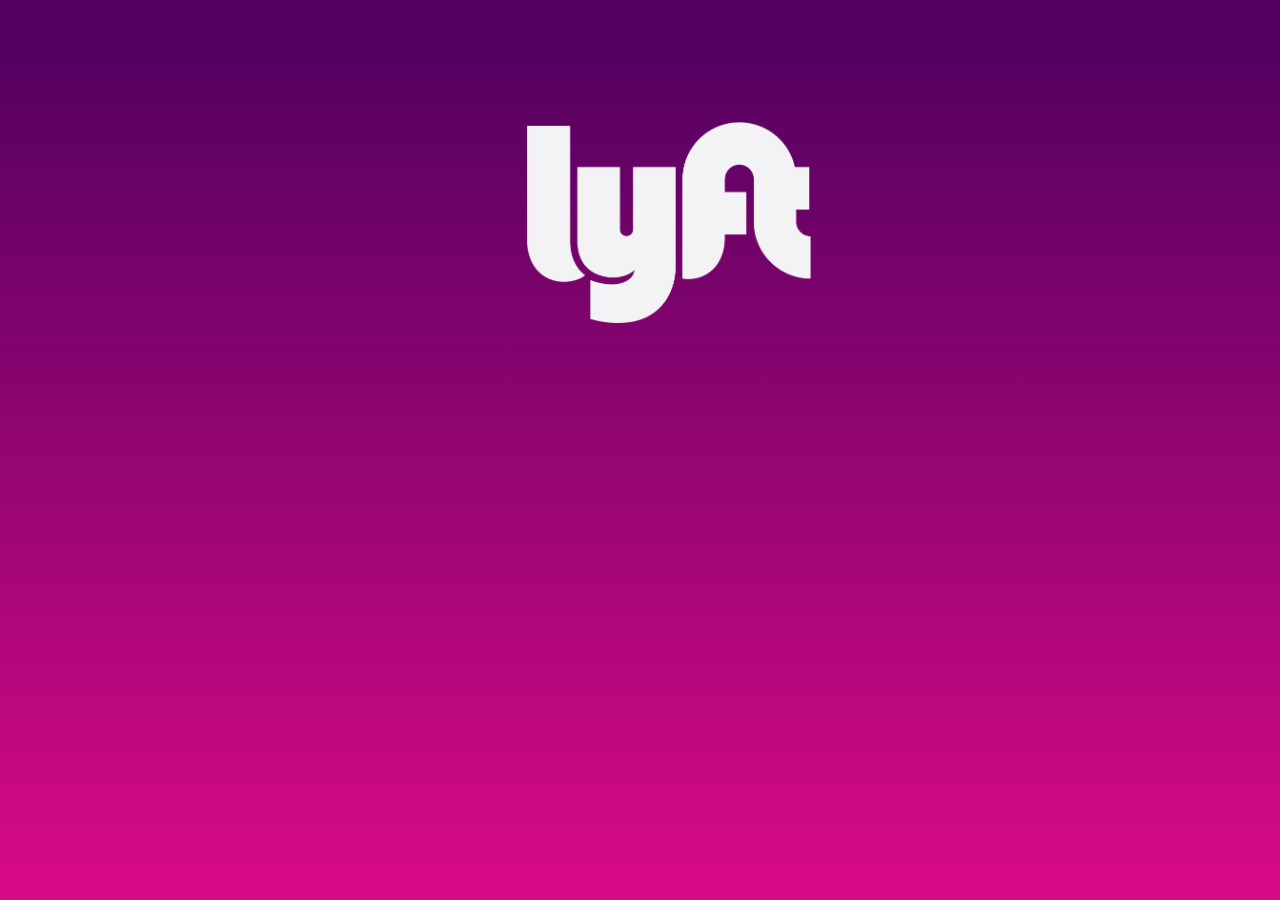
<file: index.html>
<!DOCTYPE html>
<html lang="en">
<head>
	<meta charset="UTF-8">
	<meta name="viewport" content="width=device-width, initial-scale=1.0">
	<meta http-equiv="X-UA-Compatible" content="ie=edge">
	<link rel="stylesheet" href="vendors/bootstrap/css/bootstrap.min.css">
	<link href="https://fonts.googleapis.com/css?family=Raleway" rel="stylesheet">
	<link rel="stylesheet" href="assets/icons/fonts/style.css">
	<link rel="stylesheet" href="css/main.css">
	<title>Lyf</title>
</head>
<body class="grad70 container-flex-column vh100">
  <div class="container">
	  <div class="row">
		  <div class="col-xs-12">
				<img src="assets/images/logo-white.png" class="img-responsive logo" alt="logo">
			</div>
		</div>
	 </div>
	<script src="vendors/jquery/jquery-3.2.1.min.js"></script>
	<script src="js/app.js"></script>
</body>
</html>
</file>
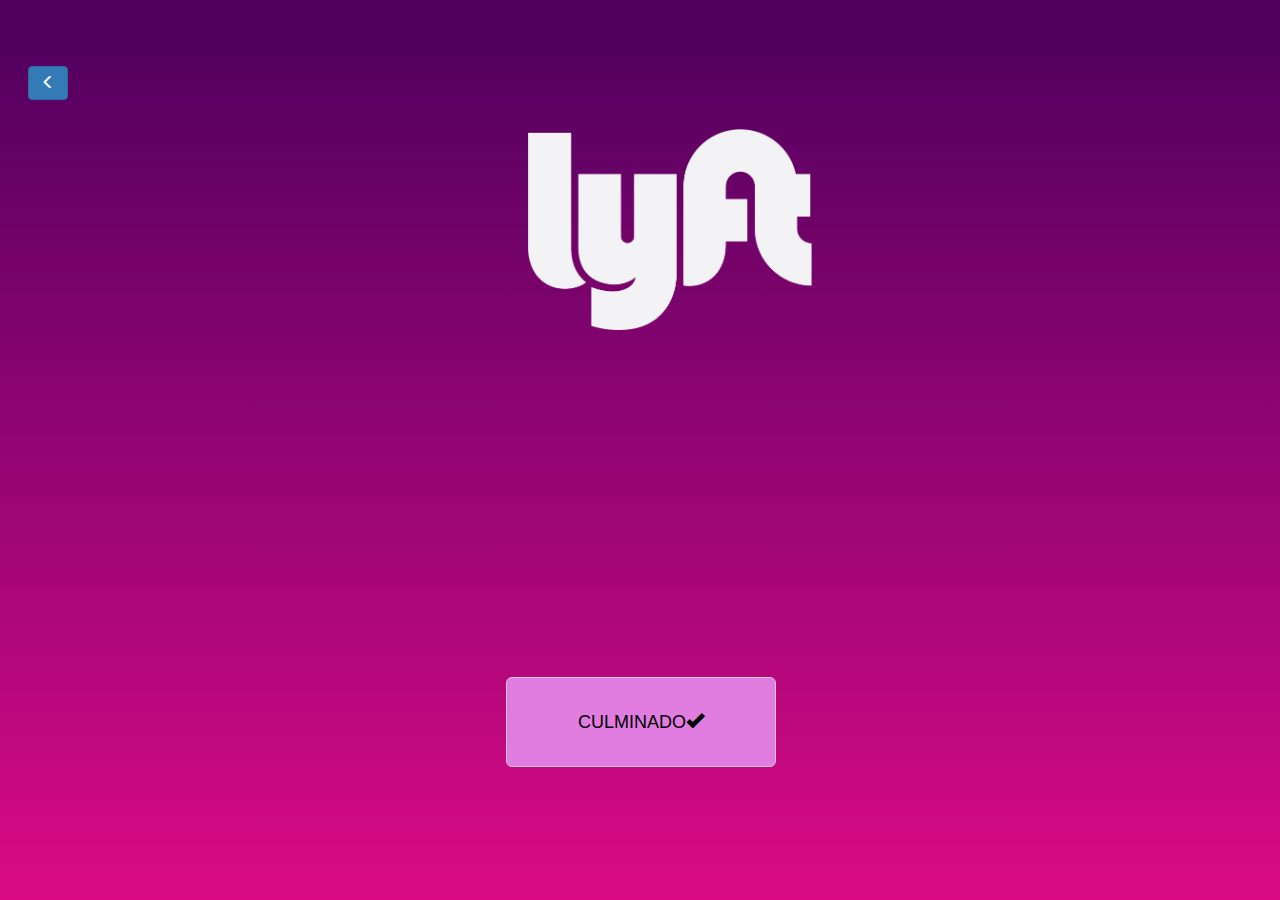
<file: views/close.html>
<!DOCTYPE html>
<html lang="en">
<head>
  <meta charset="UTF-8">
  <meta name="viewport" content="width=device-width, initial-scale=1.0">
  <meta http-equiv="X-UA-Compatible" content="ie=edge">
  <link rel="stylesheet" href="../vendors/bootstrap/css/bootstrap.min.css">
  <link rel="stylesheet" href="../css/main.css">
  <link rel="stylesheet" href="../assets/icons/fonts/style.css">
  <title>Close</title>
</head>

<body class="grad70 container-flex-column vh100">
  <div class="slide-buttons container-flex-row">
		<a href="register.html" type="button" class="btn btn-primary">
			<span class="glyphicon glyphicon-menu-left" aria-hidden="true"></span>
		</a>
	</div>
  <form class="container-flex-column text-center">
  <div class="container">
	  <div class="row">
		  <div class="col-xs-12">
				<img src="../assets/images/logo-white.png" class="img-responsive logo" alt="logo">
			</div>
      <button id="ok"type="button" name="button" class="btn btn-default btn-lg">CULMINADO<i class="glyphicon glyphicon-ok "></i></button>
		</div>
	 </div>

   </form>
	<script src="../vendors/jquery/jquery-3.2.1.min.js"></script>
</body>
</html>
</file>
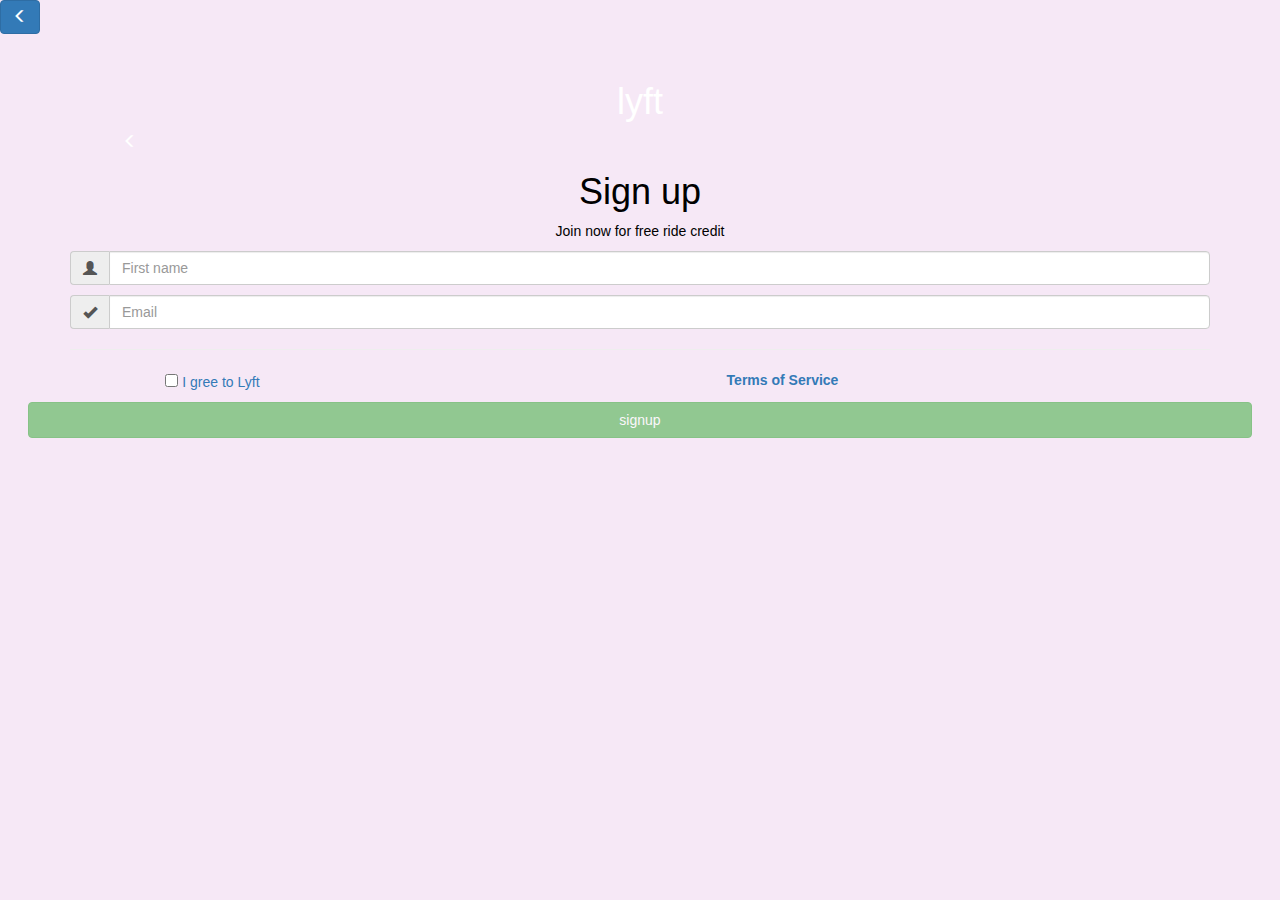
<file: views/login.html>
<!DOCTYPE html>
<html lang="en">
<head>
	<meta charset="UTF-8">
	<meta name="viewport" content="width=device-width, initial-scale=1.0">
	<meta http-equiv="X-UA-Compatible" content="ie=edge">
	<link rel="stylesheet" href="../vendors/bootstrap/css/bootstrap.min.css">
	<link rel="stylesheet" href="../assets/icons/fonts/style.css">
	<link rel="stylesheet" href="../css/main.css">
	<title>SingUp</title>
</head>
<body class="vh100 body-login">
	<div class="slide-buttons container-flex-row">
		<a href="register.html" type="button" class="btn btn-primary">
			<span class="glyphicon glyphicon-menu-left" aria-hidden="true"></span>
		</a>
	</div>
	<form class="container-flex-column text-center">
		<h1>lyft</h1>

		<div class="form-group">
			<div class="col-xs-2">
				<span class="glyphicon glyphicon-menu-left"  ></span>
			</div>
			<div class="col-xs-12">
        <div class="container">
            	<h1 class="stiles">Sign up</h1>
              <p class="stiles">Join now for free ride credit</p>
              <div class="row omb_row-sm-offset-3">
      			  <div class="col-xs-12 col-sm-6 col-md-12">
      			   <form class="omb_loginForm" action="" autocomplete="off" method="POST">
      					<div class="input-group ">
      						<span class="input-group-addon"><span class="glyphicon glyphicon-user"></span></span>
      						<input id="name"type="text" class="form-control" name="username" placeholder="First name">
      					</div>
      					<span class="help-block"></span>
      					<div class="input-group ">
      						<span class="input-group-addon"><span class="glyphicon glyphicon-ok"></span></span>
      						<input  id="email"type="text" class="form-control" name="email" placeholder="Email">
      					</div>
                <hr>
      				</form>
      			</div>
          	</div>
      		<div class="row omb_row-sm-offset-3">
      			<div class="col-xs-12 col-sm-3 col-md-12">
              <div class="col-xs-12 col-sm-3 ">
                <p>
                  <input id="check"class="stiles" type="checkbox" value="check">
                    <a href="#"> I gree to Lyft</a>
                </p>
              </div>
      				<label >
      				      <a href="#">Terms of Service</a>
      				</label>
      			</div>
      		</div>
      </div>
      </div>
			<a href="close.html" type="submit" id="btnlogin" class="btn btn-success col-xs-12 disabled">signup</a>
      </form>
  <script src="../vendors/jquery/jquery-3.2.1.min.js"></script>
  <script src="../js/login.js"></script>
</body>
</html>
</file>
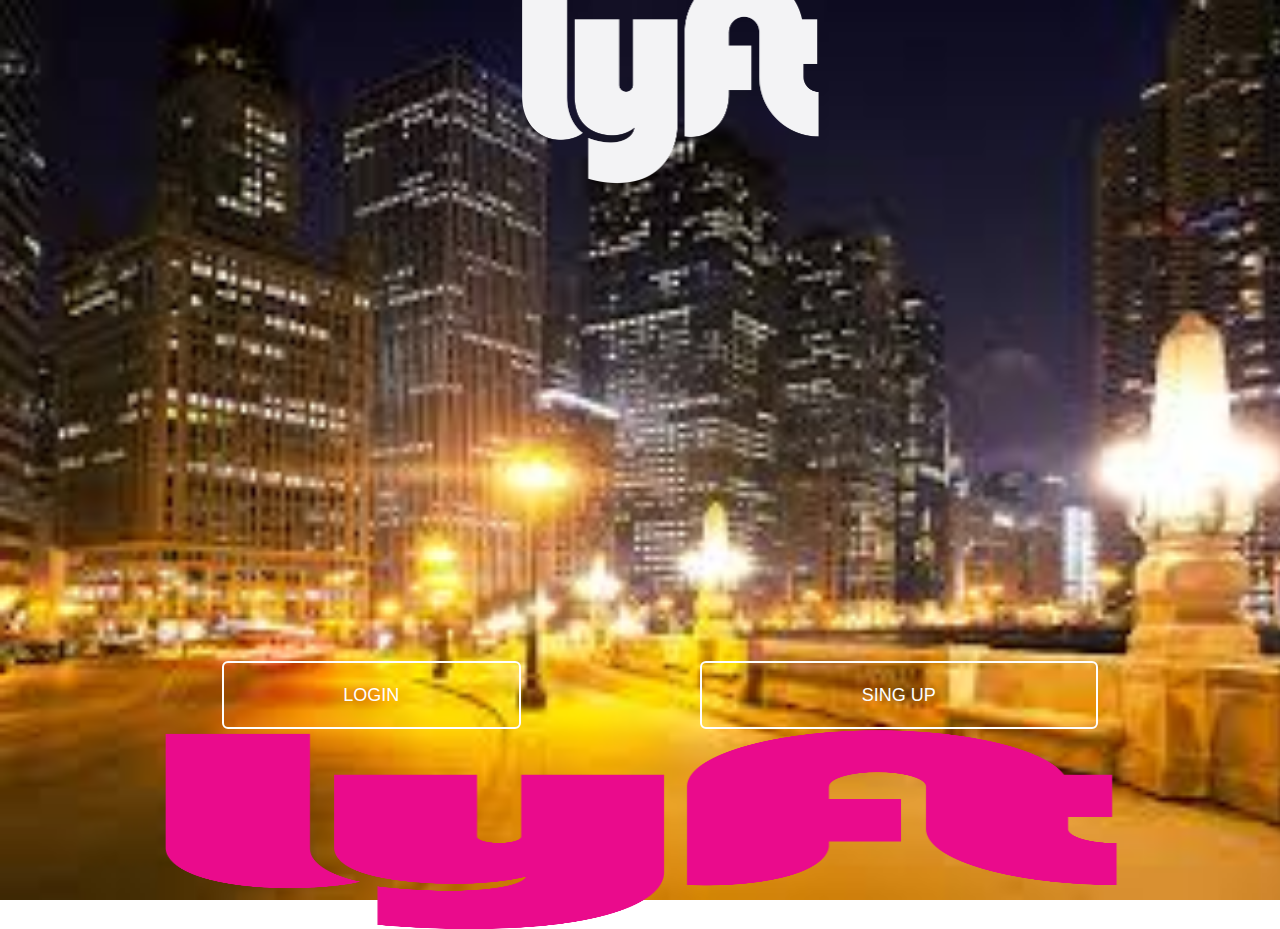
<file: views/register.html>
<!DOCTYPE html>
<html lang="en">
<head>
	<meta charset="UTF-8">
	<meta name="viewport" content="width=device-width, initial-scale=1.0">
	<meta http-equiv="X-UA-Compatible" content="ie=edge">
	<link rel="stylesheet" href="../vendors/bootstrap/css/bootstrap.min.css">
	<link rel="stylesheet" href="../css/main.css">
	<title>regitro</title>
</head>
<body class="grad10">
	<main>
		<div class="container-fluid">
			<div class="row">
				<div class="col-xs-12">
					<div class="buttons-register container-flex-column vh100">
						<picture>
						      <img src="../assets/images/logo-white.png" alt="logo-blanco"  class="logo">
									<a href="signup.html" class="button btn btn-primary btn-lg  col-xs-3 "type="button" class=" btn-lg" style="background-color: transparent">LOGIN</a>
									<a href="login.html" class="button btn btn-default btn-lg col-xs-4 "type="button" class=" btn-lg" style="background-color: transparent">SING UP</a>
									<!-- <a href="login.html" class="button btn btn-default btn-lg col-xs-4 "type="button" class=" btn-lg" style="background-color: transparent">SING UP</a> -->
						      <img src="../assets/images/logo-pink.png" alt="logo-pink"  class="logo2">
					 </picture>
					</div>
				</div>
			</div>
		</div>
	</main>
	<script src="../vendors/jquery/jquery-3.2.1.min.js"></script>
	<script src="../js/register.js"></script>
</body>
</html>
</file>
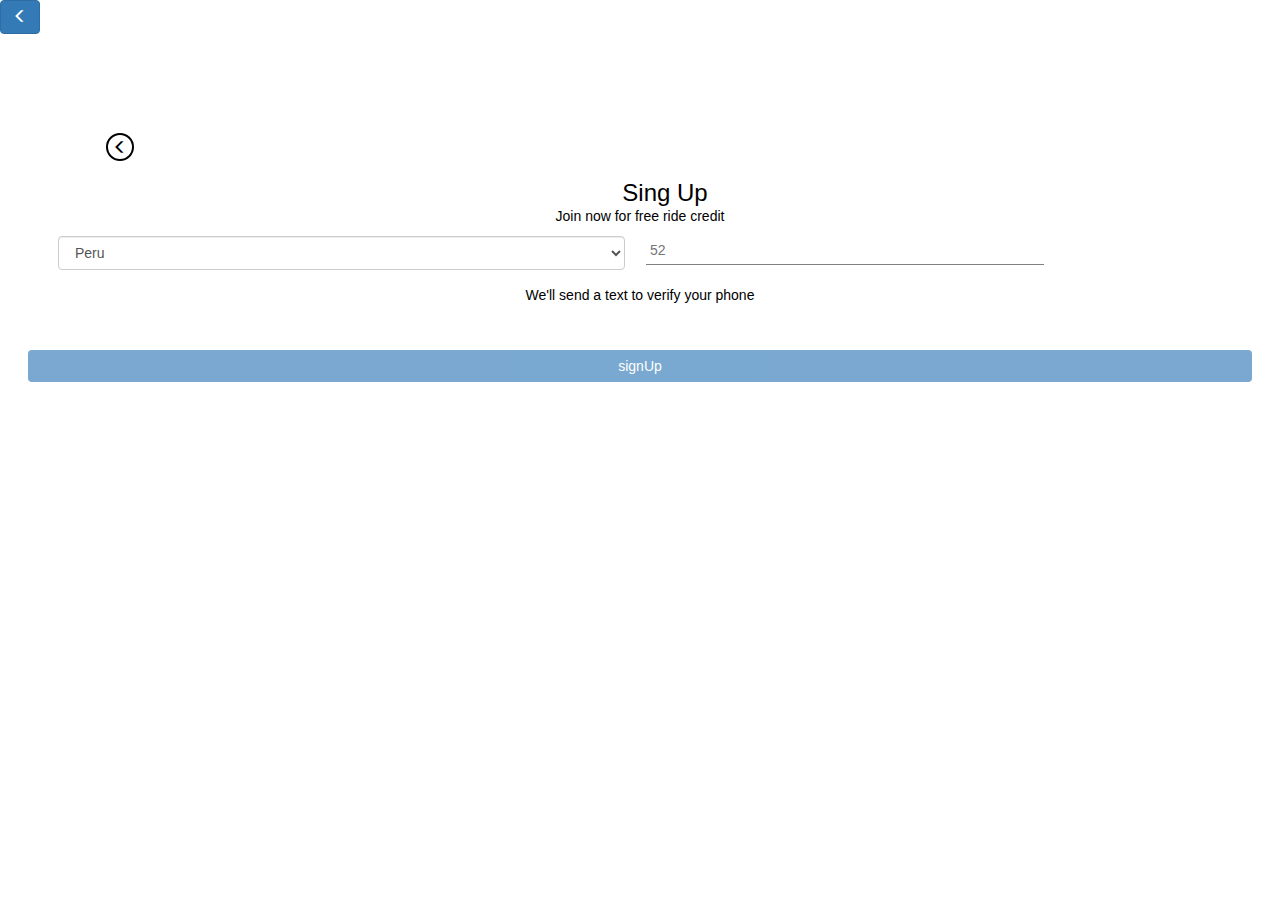
<file: views/signup.html>
<!DOCTYPE html>
<html lang="en">
<head>
	<meta charset="UTF-8">
	<meta name="viewport" content="width=device-width, initial-scale=1.0">
	<meta http-equiv="X-UA-Compatible" content="ie=edge">
	<link rel="stylesheet" href="../vendors/bootstrap/css/bootstrap.min.css">
	<link rel="stylesheet" href="../assets/icons/fonts/style.css">
	<link rel="stylesheet" href="../css/main.css">
	<title>SingUp</title>
</head>
<body class="vh100">
	<div class="slide-buttons container-flex-row">
		<a href="register.html" type="button" class="btn btn-primary">
			<span class="glyphicon glyphicon-menu-left" aria-hidden="true"></span>
		</a>
	</div>
	<form class="container-flex-column text-center">
		<h1>lyft</h1>

		<div class="form-group">
			<div class="col-xs-2">
				<span class="glyphicon glyphicon-menu-left" id="icon" ></span>
			</div>
			<div class="col-xs-12">

				<h3 id="h3">Sing Up</h3>
				<p class="p">Join now for free ride credit</p>
				<div class="form-group col-xs-6" >
					<select id="subject" name="subject" class="form-control" required="required">
							<option value="menu" selected="">Peru </option>
							<option value="one" id="opcion1"> COLOMBIA</option>
							<option value="two"><img src="../assets/images/bandera1.jpg" alt="bandera">ARGENTINA</option>
							<option value="three"><img src="../assets/images/bandera1.jpg" alt="bandera">MEXICO</option>

					</select>
				</div>
					<input id="input"class="col-xs-4" type="text" name="input" value="" placeholder="52">
          <p id="p" class=" col-xs-12">We'll send a text to verify your phone</p>
			</div>
		</div>
		<br>
		<a href="verificar-codigo.html" type="submit" id="signup" class="btn btn-primary col-xs-12 disabled"> signUp</a>
	</form>
  <script src="../vendors/jquery/jquery-3.2.1.min.js"></script>
  <script src="../js/signup.js"></script>
</body>
</html>
</file>
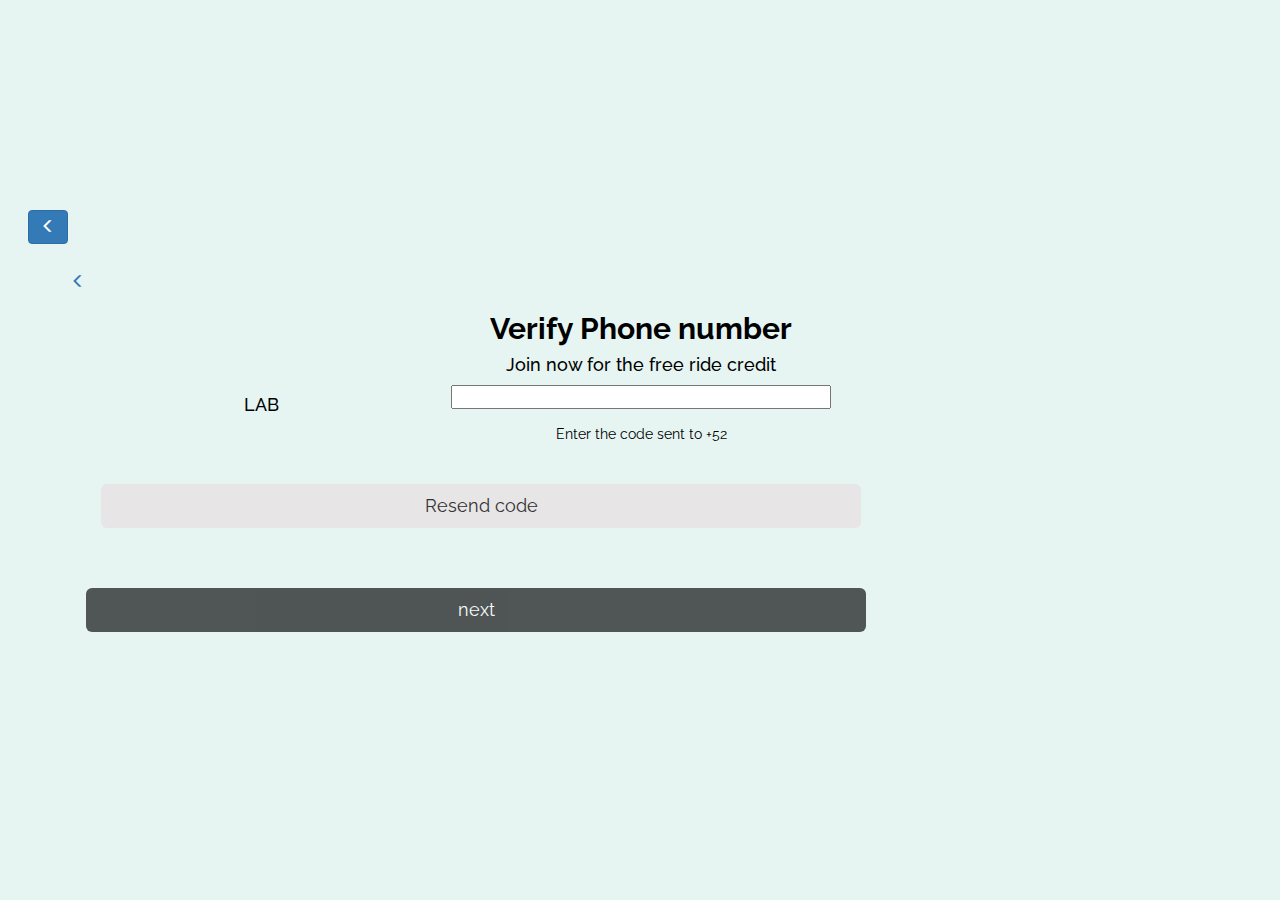
<file: views/verificar-codigo.html>
<!DOCTYPE html>
<html lang="en">
<head>
	<meta charset="UTF-8">
	<meta name="viewport" content="width=device-width, initial-scale=1.0">
	<meta http-equiv="X-UA-Compatible" content="ie=edge">
	<link rel="stylesheet" href="../vendors/bootstrap/css/bootstrap.min.css">
	<link href="https://fonts.googleapis.com/css?family=Raleway" rel="stylesheet">
	<link rel="stylesheet" href="../assets/icons/fonts/style.css">
	<link rel="stylesheet" href="../css/main.css">
	<title>verificar</title>
</head>
<body class=" container-flex-column vh100 body-verificar">
	<div class="slide-buttons container-flex-row">
		<a href="register.html" type="button" class="btn btn-primary">
			<span class="glyphicon glyphicon-menu-left" aria-hidden="true"></span>
		</a>
	</div>
	<form class="container-flex-column text-center">
  <div class="container">
	  <div class="row">
		  <div class="col-xs-12">
				<div class=" container-flex-row">
					<a>
						<span class="glyphicon glyphicon-menu-left" aria-hidden="true"></span>
					</a>
				</div>
				<h2 class="stiles col-xs-12"><b>Verify Phone number</b></h2>
				<h4 class="stiles">Join now for the free ride credit</h4>
				<h4 class="stiles col-xs-4">LAB</h4>
				<input id="inputVerificar"class="stiles col-xs-4" type="text" name="input" value="">
				<p class="stiles stiles col-xs-12">Enter the code sent to +52</p>
				<button id="btn-resend"type="button" class="btn btn-default btn-lg col-xs-8">Resend code</button>
			</div>
			<a href="login.html" id="btn-verificar"type="button" class="btn btn-primary btn-lg col-xs-8 disabled">next</a>
		</div>
	 </div>

	 </form>
	<script src="../vendors/jquery/jquery-3.2.1.min.js"></script>
	<script src="../js/verificar.js"></script>
</body>
</html>
</file>
<file: assets/icons/fonts/style.css>
@font-face {
  font-family: 'icomoon';
  src:  url('fonts/icomoon.eot?34y56w');
  src:  url('fonts/icomoon.eot?34y56w#iefix') format('embedded-opentype'),
    url('assets/icons/fonts/icomoon.ttf?34y56w') format('truetype'),
    url('assets/icons/fonts/icomoon.woff?34y56w') format('woff'),
    url('assets/icons/fonts/icomoon.svg?34y56w#icomoon') format('svg');
  font-weight: normal;
  font-style: normal;
}

[class^="icon-"], [class*=" icon-"] {
  /* use !important to prevent issues with browser extensions that change fonts */
  font-family: 'icomoon' !important;
  speak: none;
  font-style: normal;
  font-weight: normal;
  font-variant: normal;
  text-transform: none;
  line-height: 1;

  /* Better Font Rendering =========== */
  -webkit-font-smoothing: antialiased;
  -moz-osx-font-smoothing: grayscale;
}

.icon-home:before {
  content: "\e900";
}
.icon-home2:before {
  content: "\e901";
}
.icon-home3:before {
  content: "\e902";
}
.icon-office:before {
  content: "\e903";
}
.icon-newspaper:before {
  content: "\e904";
}
.icon-pencil:before {
  content: "\e905";
}
.icon-pencil2:before {
  content: "\e906";
}
.icon-quill:before {
  content: "\e907";
}
.icon-pen:before {
  content: "\e908";
}
.icon-blog:before {
  content: "\e909";
}
.icon-eyedropper:before {
  content: "\e90a";
}
.icon-droplet:before {
  content: "\e90b";
}
.icon-paint-format:before {
  content: "\e90c";
}
.icon-image:before {
  content: "\e90d";
}
.icon-images:before {
  content: "\e90e";
}
.icon-camera:before {
  content: "\e90f";
}
.icon-headphones:before {
  content: "\e910";
}
.icon-music:before {
  content: "\e911";
}
.icon-play:before {
  content: "\e912";
}
.icon-film:before {
  content: "\e913";
}
.icon-video-camera:before {
  content: "\e914";
}
.icon-dice:before {
  content: "\e915";
}
.icon-pacman:before {
  content: "\e916";
}
.icon-spades:before {
  content: "\e917";
}
.icon-clubs:before {
  content: "\e918";
}
.icon-diamonds:before {
  content: "\e919";
}
.icon-bullhorn:before {
  content: "\e91a";
}
.icon-connection:before {
  content: "\e91b";
}
.icon-podcast:before {
  content: "\e91c";
}
.icon-feed:before {
  content: "\e91d";
}
.icon-mic:before {
  content: "\e91e";
}
.icon-book:before {
  content: "\e91f";
}
.icon-books:before {
  content: "\e920";
}
.icon-library:before {
  content: "\e921";
}
.icon-file-text:before {
  content: "\e922";
}
.icon-profile:before {
  content: "\e923";
}
.icon-file-empty:before {
  content: "\e924";
}
.icon-files-empty:before {
  content: "\e925";
}
.icon-file-text2:before {
  content: "\e926";
}
.icon-file-picture:before {
  content: "\e927";
}
.icon-file-music:before {
  content: "\e928";
}
.icon-file-play:before {
  content: "\e929";
}
.icon-file-video:before {
  content: "\e92a";
}
.icon-file-zip:before {
  content: "\e92b";
}
.icon-copy:before {
  content: "\e92c";
}
.icon-paste:before {
  content: "\e92d";
}
.icon-stack:before {
  content: "\e92e";
}
.icon-folder:before {
  content: "\e92f";
}
.icon-folder-open:before {
  content: "\e930";
}
.icon-folder-plus:before {
  content: "\e931";
}
.icon-folder-minus:before {
  content: "\e932";
}
.icon-folder-download:before {
  content: "\e933";
}
.icon-folder-upload:before {
  content: "\e934";
}
.icon-price-tag:before {
  content: "\e935";
}
.icon-price-tags:before {
  content: "\e936";
}
.icon-barcode:before {
  content: "\e937";
}
.icon-qrcode:before {
  content: "\e938";
}
.icon-ticket:before {
  content: "\e939";
}
.icon-cart:before {
  content: "\e93a";
}
.icon-coin-dollar:before {
  content: "\e93b";
}
.icon-coin-euro:before {
  content: "\e93c";
}
.icon-coin-pound:before {
  content: "\e93d";
}
.icon-coin-yen:before {
  content: "\e93e";
}
.icon-credit-card:before {
  content: "\e93f";
}
.icon-calculator:before {
  content: "\e940";
}
.icon-lifebuoy:before {
  content: "\e941";
}
.icon-phone:before {
  content: "\e942";
}
.icon-phone-hang-up:before {
  content: "\e943";
}
.icon-address-book:before {
  content: "\e944";
}
.icon-envelop:before {
  content: "\e945";
}
.icon-pushpin:before {
  content: "\e946";
}
.icon-location:before {
  content: "\e947";
}
.icon-location2:before {
  content: "\e948";
}
.icon-compass:before {
  content: "\e949";
}
.icon-compass2:before {
  content: "\e94a";
}
.icon-map:before {
  content: "\e94b";
}
.icon-map2:before {
  content: "\e94c";
}
.icon-history:before {
  content: "\e94d";
}
.icon-clock:before {
  content: "\e94e";
}
.icon-clock2:before {
  content: "\e94f";
}
.icon-alarm:before {
  content: "\e950";
}
.icon-bell:before {
  content: "\e951";
}
.icon-stopwatch:before {
  content: "\e952";
}
.icon-calendar:before {
  content: "\e953";
}
.icon-printer:before {
  content: "\e954";
}
.icon-keyboard:before {
  content: "\e955";
}
.icon-display:before {
  content: "\e956";
}
.icon-laptop:before {
  content: "\e957";
}
.icon-mobile:before {
  content: "\e958";
}
.icon-mobile2:before {
  content: "\e959";
}
.icon-tablet:before {
  content: "\e95a";
}
.icon-tv:before {
  content: "\e95b";
}
.icon-drawer:before {
  content: "\e95c";
}
.icon-drawer2:before {
  content: "\e95d";
}
.icon-box-add:before {
  content: "\e95e";
}
.icon-box-remove:before {
  content: "\e95f";
}
.icon-download:before {
  content: "\e960";
}
.icon-upload:before {
  content: "\e961";
}
.icon-floppy-disk:before {
  content: "\e962";
}
.icon-drive:before {
  content: "\e963";
}
.icon-database:before {
  content: "\e964";
}
.icon-undo:before {
  content: "\e965";
}
.icon-redo:before {
  content: "\e966";
}
.icon-undo2:before {
  content: "\e967";
}
.icon-redo2:before {
  content: "\e968";
}
.icon-forward:before {
  content: "\e969";
}
.icon-reply:before {
  content: "\e96a";
}
.icon-bubble:before {
  content: "\e96b";
}
.icon-bubbles:before {
  content: "\e96c";
}
.icon-bubbles2:before {
  content: "\e96d";
}
.icon-bubble2:before {
  content: "\e96e";
}
.icon-bubbles3:before {
  content: "\e96f";
}
.icon-bubbles4:before {
  content: "\e970";
}
.icon-user:before {
  content: "\e971";
}
.icon-users:before {
  content: "\e972";
}
.icon-user-plus:before {
  content: "\e973";
}
.icon-user-minus:before {
  content: "\e974";
}
.icon-user-check:before {
  content: "\e975";
}
.icon-user-tie:before {
  content: "\e976";
}
.icon-quotes-left:before {
  content: "\e977";
}
.icon-quotes-right:before {
  content: "\e978";
}
.icon-hour-glass:before {
  content: "\e979";
}
.icon-spinner:before {
  content: "\e97a";
}
.icon-spinner2:before {
  content: "\e97b";
}
.icon-spinner3:before {
  content: "\e97c";
}
.icon-spinner4:before {
  content: "\e97d";
}
.icon-spinner5:before {
  content: "\e97e";
}
.icon-spinner6:before {
  content: "\e97f";
}
.icon-spinner7:before {
  content: "\e980";
}
.icon-spinner8:before {
  content: "\e981";
}
.icon-spinner9:before {
  content: "\e982";
}
.icon-spinner10:before {
  content: "\e983";
}
.icon-spinner11:before {
  content: "\e984";
}
.icon-binoculars:before {
  content: "\e985";
}
.icon-search:before {
  content: "\e986";
}
.icon-zoom-in:before {
  content: "\e987";
}
.icon-zoom-out:before {
  content: "\e988";
}
.icon-enlarge:before {
  content: "\e989";
}
.icon-shrink:before {
  content: "\e98a";
}
.icon-enlarge2:before {
  content: "\e98b";
}
.icon-shrink2:before {
  content: "\e98c";
}
.icon-key:before {
  content: "\e98d";
}
.icon-key2:before {
  content: "\e98e";
}
.icon-lock:before {
  content: "\e98f";
}
.icon-unlocked:before {
  content: "\e990";
}
.icon-wrench:before {
  content: "\e991";
}
.icon-equalizer:before {
  content: "\e992";
}
.icon-equalizer2:before {
  content: "\e993";
}
.icon-cog:before {
  content: "\e994";
}
.icon-cogs:before {
  content: "\e995";
}
.icon-hammer:before {
  content: "\e996";
}
.icon-magic-wand:before {
  content: "\e997";
}
.icon-aid-kit:before {
  content: "\e998";
}
.icon-bug:before {
  content: "\e999";
}
.icon-pie-chart:before {
  content: "\e99a";
}
.icon-stats-dots:before {
  content: "\e99b";
}
.icon-stats-bars:before {
  content: "\e99c";
}
.icon-stats-bars2:before {
  content: "\e99d";
}
.icon-trophy:before {
  content: "\e99e";
}
.icon-gift:before {
  content: "\e99f";
}
.icon-glass:before {
  content: "\e9a0";
}
.icon-glass2:before {
  content: "\e9a1";
}
.icon-mug:before {
  content: "\e9a2";
}
.icon-spoon-knife:before {
  content: "\e9a3";
}
.icon-leaf:before {
  content: "\e9a4";
}
.icon-rocket:before {
  content: "\e9a5";
}
.icon-meter:before {
  content: "\e9a6";
}
.icon-meter2:before {
  content: "\e9a7";
}
.icon-hammer2:before {
  content: "\e9a8";
}
.icon-fire:before {
  content: "\e9a9";
}
.icon-lab:before {
  content: "\e9aa";
}
.icon-magnet:before {
  content: "\e9ab";
}
.icon-bin:before {
  content: "\e9ac";
}
.icon-bin2:before {
  content: "\e9ad";
}
.icon-briefcase:before {
  content: "\e9ae";
}
.icon-airplane:before {
  content: "\e9af";
}
.icon-truck:before {
  content: "\e9b0";
}
.icon-road:before {
  content: "\e9b1";
}
.icon-accessibility:before {
  content: "\e9b2";
}
.icon-target:before {
  content: "\e9b3";
}
.icon-shield:before {
  content: "\e9b4";
}
.icon-power:before {
  content: "\e9b5";
}
.icon-switch:before {
  content: "\e9b6";
}
.icon-power-cord:before {
  content: "\e9b7";
}
.icon-clipboard:before {
  content: "\e9b8";
}
.icon-list-numbered:before {
  content: "\e9b9";
}
.icon-list:before {
  content: "\e9ba";
}
.icon-list2:before {
  content: "\e9bb";
}
.icon-tree:before {
  content: "\e9bc";
}
.icon-menu:before {
  content: "\e9bd";
}
.icon-menu2:before {
  content: "\e9be";
}
.icon-menu3:before {
  content: "\e9bf";
}
.icon-menu4:before {
  content: "\e9c0";
}
.icon-cloud:before {
  content: "\e9c1";
}
.icon-cloud-download:before {
  content: "\e9c2";
}
.icon-cloud-upload:before {
  content: "\e9c3";
}
.icon-cloud-check:before {
  content: "\e9c4";
}
.icon-download2:before {
  content: "\e9c5";
}
.icon-upload2:before {
  content: "\e9c6";
}
.icon-download3:before {
  content: "\e9c7";
}
.icon-upload3:before {
  content: "\e9c8";
}
.icon-sphere:before {
  content: "\e9c9";
}
.icon-earth:before {
  content: "\e9ca";
}
.icon-link:before {
  content: "\e9cb";
}
.icon-flag:before {
  content: "\e9cc";
}
.icon-attachment:before {
  content: "\e9cd";
}
.icon-eye:before {
  content: "\e9ce";
}
.icon-eye-plus:before {
  content: "\e9cf";
}
.icon-eye-minus:before {
  content: "\e9d0";
}
.icon-eye-blocked:before {
  content: "\e9d1";
}
.icon-bookmark:before {
  content: "\e9d2";
}
.icon-bookmarks:before {
  content: "\e9d3";
}
.icon-sun:before {
  content: "\e9d4";
}
.icon-contrast:before {
  content: "\e9d5";
}
.icon-brightness-contrast:before {
  content: "\e9d6";
}
.icon-star-empty:before {
  content: "\e9d7";
}
.icon-star-half:before {
  content: "\e9d8";
}
.icon-star-full:before {
  content: "\e9d9";
}
.icon-heart:before {
  content: "\e9da";
}
.icon-heart-broken:before {
  content: "\e9db";
}
.icon-man:before {
  content: "\e9dc";
}
.icon-woman:before {
  content: "\e9dd";
}
.icon-man-woman:before {
  content: "\e9de";
}
.icon-happy:before {
  content: "\e9df";
}
.icon-happy2:before {
  content: "\e9e0";
}
.icon-smile:before {
  content: "\e9e1";
}
.icon-smile2:before {
  content: "\e9e2";
}
.icon-tongue:before {
  content: "\e9e3";
}
.icon-tongue2:before {
  content: "\e9e4";
}
.icon-sad:before {
  content: "\e9e5";
}
.icon-sad2:before {
  content: "\e9e6";
}
.icon-wink:before {
  content: "\e9e7";
}
.icon-wink2:before {
  content: "\e9e8";
}
.icon-grin:before {
  content: "\e9e9";
}
.icon-grin2:before {
  content: "\e9ea";
}
.icon-cool:before {
  content: "\e9eb";
}
.icon-cool2:before {
  content: "\e9ec";
}
.icon-angry:before {
  content: "\e9ed";
}
.icon-angry2:before {
  content: "\e9ee";
}
.icon-evil:before {
  content: "\e9ef";
}
.icon-evil2:before {
  content: "\e9f0";
}
.icon-shocked:before {
  content: "\e9f1";
}
.icon-shocked2:before {
  content: "\e9f2";
}
.icon-baffled:before {
  content: "\e9f3";
}
.icon-baffled2:before {
  content: "\e9f4";
}
.icon-confused:before {
  content: "\e9f5";
}
.icon-confused2:before {
  content: "\e9f6";
}
.icon-neutral:before {
  content: "\e9f7";
}
.icon-neutral2:before {
  content: "\e9f8";
}
.icon-hipster:before {
  content: "\e9f9";
}
.icon-hipster2:before {
  content: "\e9fa";
}
.icon-wondering:before {
  content: "\e9fb";
}
.icon-wondering2:before {
  content: "\e9fc";
}
.icon-sleepy:before {
  content: "\e9fd";
}
.icon-sleepy2:before {
  content: "\e9fe";
}
.icon-frustrated:before {
  content: "\e9ff";
}
.icon-frustrated2:before {
  content: "\ea00";
}
.icon-crying:before {
  content: "\ea01";
}
.icon-crying2:before {
  content: "\ea02";
}
.icon-point-up:before {
  content: "\ea03";
}
.icon-point-right:before {
  content: "\ea04";
}
.icon-point-down:before {
  content: "\ea05";
}
.icon-point-left:before {
  content: "\ea06";
}
.icon-warning:before {
  content: "\ea07";
}
.icon-notification:before {
  content: "\ea08";
}
.icon-question:before {
  content: "\ea09";
}
.icon-plus:before {
  content: "\ea0a";
}
.icon-minus:before {
  content: "\ea0b";
}
.icon-info:before {
  content: "\ea0c";
}
.icon-cancel-circle:before {
  content: "\ea0d";
}
.icon-blocked:before {
  content: "\ea0e";
}
.icon-cross:before {
  content: "\ea0f";
}
.icon-checkmark:before {
  content: "\ea10";
}
.icon-checkmark2:before {
  content: "\ea11";
}
.icon-spell-check:before {
  content: "\ea12";
}
.icon-enter:before {
  content: "\ea13";
}
.icon-exit:before {
  content: "\ea14";
}
.icon-play2:before {
  content: "\ea15";
}
.icon-pause:before {
  content: "\ea16";
}
.icon-stop:before {
  content: "\ea17";
}
.icon-previous:before {
  content: "\ea18";
}
.icon-next:before {
  content: "\ea19";
}
.icon-backward:before {
  content: "\ea1a";
}
.icon-forward2:before {
  content: "\ea1b";
}
.icon-play3:before {
  content: "\ea1c";
}
.icon-pause2:before {
  content: "\ea1d";
}
.icon-stop2:before {
  content: "\ea1e";
}
.icon-backward2:before {
  content: "\ea1f";
}
.icon-forward3:before {
  content: "\ea20";
}
.icon-first:before {
  content: "\ea21";
}
.icon-last:before {
  content: "\ea22";
}
.icon-previous2:before {
  content: "\ea23";
}
.icon-next2:before {
  content: "\ea24";
}
.icon-eject:before {
  content: "\ea25";
}
.icon-volume-high:before {
  content: "\ea26";
}
.icon-volume-medium:before {
  content: "\ea27";
}
.icon-volume-low:before {
  content: "\ea28";
}
.icon-volume-mute:before {
  content: "\ea29";
}
.icon-volume-mute2:before {
  content: "\ea2a";
}
.icon-volume-increase:before {
  content: "\ea2b";
}
.icon-volume-decrease:before {
  content: "\ea2c";
}
.icon-loop:before {
  content: "\ea2d";
}
.icon-loop2:before {
  content: "\ea2e";
}
.icon-infinite:before {
  content: "\ea2f";
}
.icon-shuffle:before {
  content: "\ea30";
}
.icon-arrow-up-left:before {
  content: "\ea31";
}
.icon-arrow-up:before {
  content: "\ea32";
}
.icon-arrow-up-right:before {
  content: "\ea33";
}
.icon-arrow-right:before {
  content: "\ea34";
}
.icon-arrow-down-right:before {
  content: "\ea35";
}
.icon-arrow-down:before {
  content: "\ea36";
}
.icon-arrow-down-left:before {
  content: "\ea37";
}
.icon-arrow-left:before {
  content: "\ea38";
}
.icon-arrow-up-left2:before {
  content: "\ea39";
}
.icon-arrow-up2:before {
  content: "\ea3a";
}
.icon-arrow-up-right2:before {
  content: "\ea3b";
}
.icon-arrow-right2:before {
  content: "\ea3c";
}
.icon-arrow-down-right2:before {
  content: "\ea3d";
}
.icon-arrow-down2:before {
  content: "\ea3e";
}
.icon-arrow-down-left2:before {
  content: "\ea3f";
}
.icon-arrow-left2:before {
  content: "\ea40";
}
.icon-circle-up:before {
  content: "\ea41";
}
.icon-circle-right:before {
  content: "\ea42";
}
.icon-circle-down:before {
  content: "\ea43";
}
.icon-circle-left:before {
  content: "\ea44";
}
.icon-tab:before {
  content: "\ea45";
}
.icon-move-up:before {
  content: "\ea46";
}
.icon-move-down:before {
  content: "\ea47";
}
.icon-sort-alpha-asc:before {
  content: "\ea48";
}
.icon-sort-alpha-desc:before {
  content: "\ea49";
}
.icon-sort-numeric-asc:before {
  content: "\ea4a";
}
.icon-sort-numberic-desc:before {
  content: "\ea4b";
}
.icon-sort-amount-asc:before {
  content: "\ea4c";
}
.icon-sort-amount-desc:before {
  content: "\ea4d";
}
.icon-command:before {
  content: "\ea4e";
}
.icon-shift:before {
  content: "\ea4f";
}
.icon-ctrl:before {
  content: "\ea50";
}
.icon-opt:before {
  content: "\ea51";
}
.icon-checkbox-checked:before {
  content: "\ea52";
}
.icon-checkbox-unchecked:before {
  content: "\ea53";
}
.icon-radio-checked:before {
  content: "\ea54";
}
.icon-radio-checked2:before {
  content: "\ea55";
}
.icon-radio-unchecked:before {
  content: "\ea56";
}
.icon-crop:before {
  content: "\ea57";
}
.icon-make-group:before {
  content: "\ea58";
}
.icon-ungroup:before {
  content: "\ea59";
}
.icon-scissors:before {
  content: "\ea5a";
}
.icon-filter:before {
  content: "\ea5b";
}
.icon-font:before {
  content: "\ea5c";
}
.icon-ligature:before {
  content: "\ea5d";
}
.icon-ligature2:before {
  content: "\ea5e";
}
.icon-text-height:before {
  content: "\ea5f";
}
.icon-text-width:before {
  content: "\ea60";
}
.icon-font-size:before {
  content: "\ea61";
}
.icon-bold:before {
  content: "\ea62";
}
.icon-underline:before {
  content: "\ea63";
}
.icon-italic:before {
  content: "\ea64";
}
.icon-strikethrough:before {
  content: "\ea65";
}
.icon-omega:before {
  content: "\ea66";
}
.icon-sigma:before {
  content: "\ea67";
}
.icon-page-break:before {
  content: "\ea68";
}
.icon-superscript:before {
  content: "\ea69";
}
.icon-subscript:before {
  content: "\ea6a";
}
.icon-superscript2:before {
  content: "\ea6b";
}
.icon-subscript2:before {
  content: "\ea6c";
}
.icon-text-color:before {
  content: "\ea6d";
}
.icon-pagebreak:before {
  content: "\ea6e";
}
.icon-clear-formatting:before {
  content: "\ea6f";
}
.icon-table:before {
  content: "\ea70";
}
.icon-table2:before {
  content: "\ea71";
}
.icon-insert-template:before {
  content: "\ea72";
}
.icon-pilcrow:before {
  content: "\ea73";
}
.icon-ltr:before {
  content: "\ea74";
}
.icon-rtl:before {
  content: "\ea75";
}
.icon-section:before {
  content: "\ea76";
}
.icon-paragraph-left:before {
  content: "\ea77";
}
.icon-paragraph-center:before {
  content: "\ea78";
}
.icon-paragraph-right:before {
  content: "\ea79";
}
.icon-paragraph-justify:before {
  content: "\ea7a";
}
.icon-indent-increase:before {
  content: "\ea7b";
}
.icon-indent-decrease:before {
  content: "\ea7c";
}
.icon-share:before {
  content: "\ea7d";
}
.icon-new-tab:before {
  content: "\ea7e";
}
.icon-embed:before {
  content: "\ea7f";
}
.icon-embed2:before {
  content: "\ea80";
}
.icon-terminal:before {
  content: "\ea81";
}
.icon-share2:before {
  content: "\ea82";
}
.icon-mail:before {
  content: "\ea83";
}
.icon-mail2:before {
  content: "\ea84";
}
.icon-mail3:before {
  content: "\ea85";
}
.icon-mail4:before {
  content: "\ea86";
}
.icon-amazon:before {
  content: "\ea87";
}
.icon-google:before {
  content: "\ea88";
}
.icon-google2:before {
  content: "\ea89";
}
.icon-google3:before {
  content: "\ea8a";
}
.icon-google-plus:before {
  content: "\ea8b";
}
.icon-google-plus2:before {
  content: "\ea8c";
}
.icon-google-plus3:before {
  content: "\ea8d";
}
.icon-hangouts:before {
  content: "\ea8e";
}
.icon-google-drive:before {
  content: "\ea8f";
}
.icon-facebook:before {
  content: "\ea90";
}
.icon-facebook2:before {
  content: "\ea91";
}
.icon-instagram:before {
  content: "\ea92";
}
.icon-whatsapp:before {
  content: "\ea93";
}
.icon-spotify:before {
  content: "\ea94";
}
.icon-telegram:before {
  content: "\ea95";
}
.icon-twitter:before {
  content: "\ea96";
}
.icon-vine:before {
  content: "\ea97";
}
.icon-vk:before {
  content: "\ea98";
}
.icon-renren:before {
  content: "\ea99";
}
.icon-sina-weibo:before {
  content: "\ea9a";
}
.icon-rss:before {
  content: "\ea9b";
}
.icon-rss2:before {
  content: "\ea9c";
}
.icon-youtube:before {
  content: "\ea9d";
}
.icon-youtube2:before {
  content: "\ea9e";
}
.icon-twitch:before {
  content: "\ea9f";
}
.icon-vimeo:before {
  content: "\eaa0";
}
.icon-vimeo2:before {
  content: "\eaa1";
}
.icon-lanyrd:before {
  content: "\eaa2";
}
.icon-flickr:before {
  content: "\eaa3";
}
.icon-flickr2:before {
  content: "\eaa4";
}
.icon-flickr3:before {
  content: "\eaa5";
}
.icon-flickr4:before {
  content: "\eaa6";
}
.icon-dribbble:before {
  content: "\eaa7";
}
.icon-behance:before {
  content: "\eaa8";
}
.icon-behance2:before {
  content: "\eaa9";
}
.icon-deviantart:before {
  content: "\eaaa";
}
.icon-500px:before {
  content: "\eaab";
}
.icon-steam:before {
  content: "\eaac";
}
.icon-steam2:before {
  content: "\eaad";
}
.icon-dropbox:before {
  content: "\eaae";
}
.icon-onedrive:before {
  content: "\eaaf";
}
.icon-github:before {
  content: "\eab0";
}
.icon-npm:before {
  content: "\eab1";
}
.icon-basecamp:before {
  content: "\eab2";
}
.icon-trello:before {
  content: "\eab3";
}
.icon-wordpress:before {
  content: "\eab4";
}
.icon-joomla:before {
  content: "\eab5";
}
.icon-ello:before {
  content: "\eab6";
}
.icon-blogger:before {
  content: "\eab7";
}
.icon-blogger2:before {
  content: "\eab8";
}
.icon-tumblr:before {
  content: "\eab9";
}
.icon-tumblr2:before {
  content: "\eaba";
}
.icon-yahoo:before {
  content: "\eabb";
}
.icon-yahoo2:before {
  content: "\eabc";
}
.icon-tux:before {
  content: "\eabd";
}
.icon-appleinc:before {
  content: "\eabe";
}
.icon-finder:before {
  content: "\eabf";
}
.icon-android:before {
  content: "\eac0";
}
.icon-windows:before {
  content: "\eac1";
}
.icon-windows8:before {
  content: "\eac2";
}
.icon-soundcloud:before {
  content: "\eac3";
}
.icon-soundcloud2:before {
  content: "\eac4";
}
.icon-skype:before {
  content: "\eac5";
}
.icon-reddit:before {
  content: "\eac6";
}
.icon-hackernews:before {
  content: "\eac7";
}
.icon-wikipedia:before {
  content: "\eac8";
}
.icon-linkedin:before {
  content: "\eac9";
}
.icon-linkedin2:before {
  content: "\eaca";
}
.icon-lastfm:before {
  content: "\eacb";
}
.icon-lastfm2:before {
  content: "\eacc";
}
.icon-delicious:before {
  content: "\eacd";
}
.icon-stumbleupon:before {
  content: "\eace";
}
.icon-stumbleupon2:before {
  content: "\eacf";
}
.icon-stackoverflow:before {
  content: "\ead0";
}
.icon-pinterest:before {
  content: "\ead1";
}
.icon-pinterest2:before {
  content: "\ead2";
}
.icon-xing:before {
  content: "\ead3";
}
.icon-xing2:before {
  content: "\ead4";
}
.icon-flattr:before {
  content: "\ead5";
}
.icon-foursquare:before {
  content: "\ead6";
}
.icon-yelp:before {
  content: "\ead7";
}
.icon-paypal:before {
  content: "\ead8";
}
.icon-chrome:before {
  content: "\ead9";
}
.icon-firefox:before {
  content: "\eada";
}
.icon-IE:before {
  content: "\eadb";
}
.icon-edge:before {
  content: "\eadc";
}
.icon-safari:before {
  content: "\eadd";
}
.icon-opera:before {
  content: "\eade";
}
.icon-file-pdf:before {
  content: "\eadf";
}
.icon-file-openoffice:before {
  content: "\eae0";
}
.icon-file-word:before {
  content: "\eae1";
}
.icon-file-excel:before {
  content: "\eae2";
}
.icon-libreoffice:before {
  content: "\eae3";
}
.icon-html-five:before {
  content: "\eae4";
}
.icon-html-five2:before {
  content: "\eae5";
}
.icon-css3:before {
  content: "\eae6";
}
.icon-git:before {
  content: "\eae7";
}
.icon-codepen:before {
  content: "\eae8";
}
.icon-svg:before {
  content: "\eae9";
}
.icon-IcoMoon:before {
  content: "\eaea";
}
</file>
<file: css/main.css>
* {
  box-sizing: border-box;
  margin: 0;
  padding: 0;
}

body {
	font-family: 'Raleway', sans-serif !important;
	color: #fff;
}

.container-flex-row {
	display: flex;
	justify-content: space-between;

}

.container-flex-column {
  display: flex;
	flex-direction:column;
  justify-content: center;
	padding: 2em;
}

.vh100 {
	height: 100vh;
  /* background:gray; */
}


.grad10 {
  background-image: url("../assets/images/street.jpg");
background-repeat: no-repeat;
background-size: cover;
height: 100vh;
	}

.grad70 {
  background: linear-gradient(rgb(83, 0, 96)5%,rgb(218, 10, 134));
	}


.grad{
  background-image: url("../assets/images/street.jpg");
  background-repeat: no-repeat;
  background-size: cover;
  height: 100vh;
}

 .botonverificar{
   background: gray;
 }

  .logo{
  margin-bottom: 40% ;
  margin-left: 40%;
  width: 25%;
  }

  .logo2{
    box-sizing: border-box;
    margin-left: 10%;
    width: 80%;
    height: 200px;
  }

  .button{
    display: inline-block;
    color: white;
    padding: 20px;
    border: 2px solid white;
    margin-left: 15%;
  }


.buttons-register {
	padding: 2em;
}

.btn-success {
	padding: 0.5em;
	margin-bottom: 3em;
}

#icon{
  margin-bottom: 20px;
  color: black;
  border: 2px solid black;
  border-radius: 25px;
  padding: 5px;
  margin-right: 20px;
}
#h3{
  color: black;
  display: inline;
  margin-left: 50px;

}
.p{
  color: black;
}

#p{
    color: black;
    text-align: center;
}
#input{
  margin-left: 6px;
  padding: 4px;
  color: black;
  border: none;
  border-bottom: 1px solid gray;
}

.title {
	padding: 0.5em;
	margin-bottom: 1em;
}

#signup {
 /* background: #E7E5E6; */
 border: gray;

}

.stiles{
  color:black;
}

#btn-verificar {
 background: black;
 border: gray;
 margin: 30px;
}

#btn-resend {
 background: #E7E5E6;
 border: black;
 margin: 30px;
}
#input-verificar{
  padding: 4px;
  color: black;
  border: none;
  border-bottom: 1px solid gray;
}

.body-login{
  background:#F6E8F6;
}
.body-verificar{
  background:#E6F5F2;
}

#ok{
  margin-top: -150px;
  color: black;
  width: 15em;
  height: 5em;
  background-color: #E17DE1;

}
</file>
